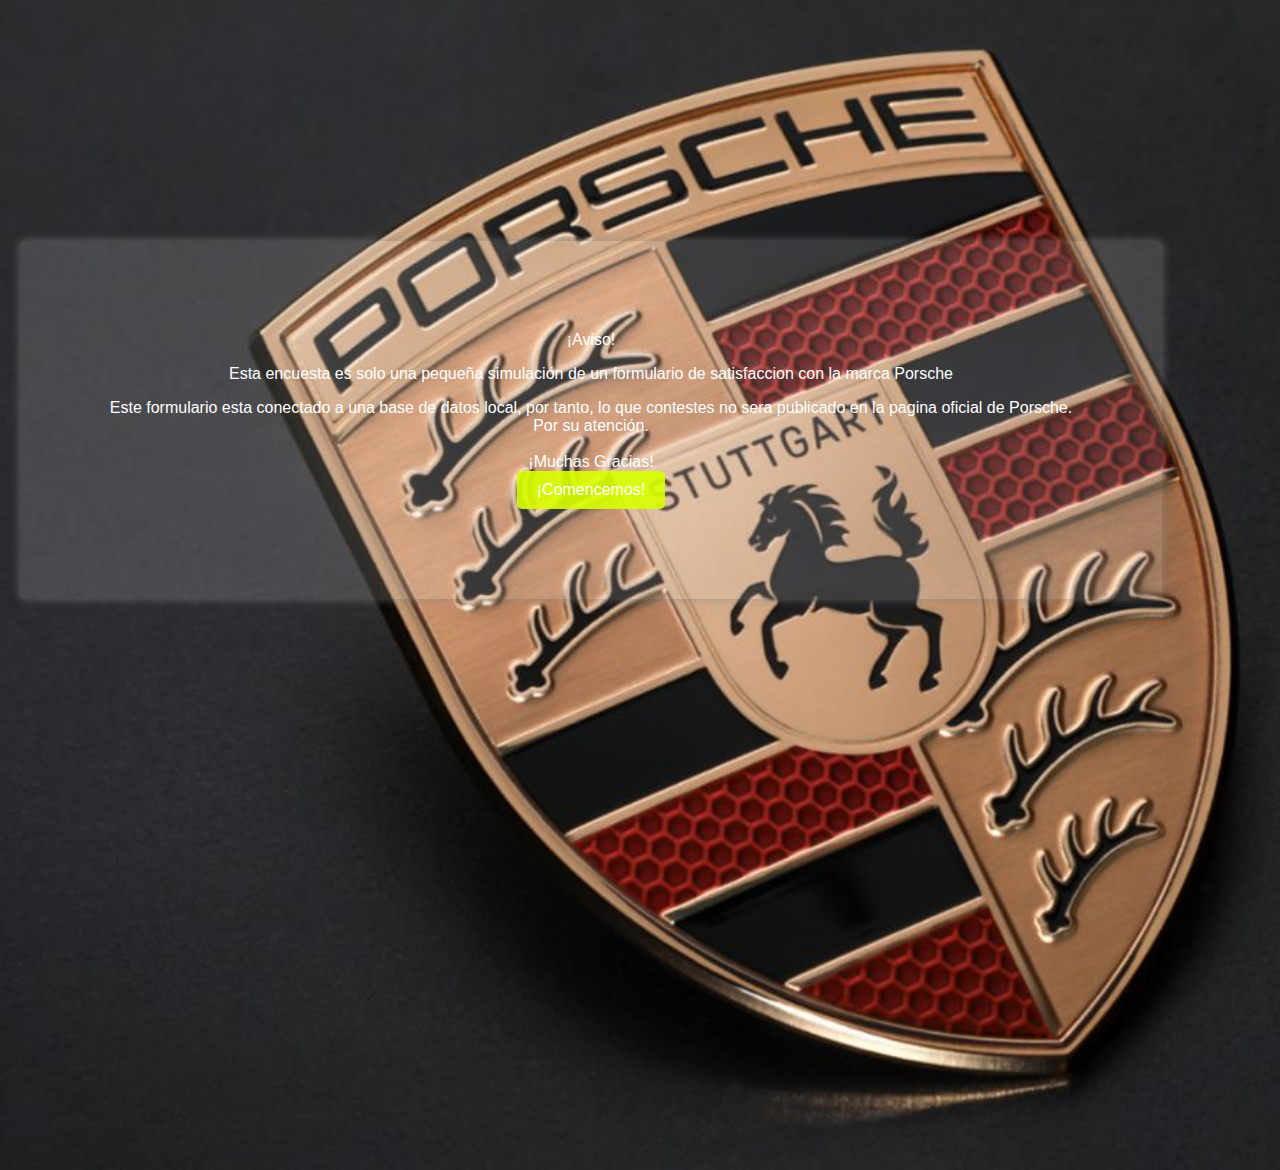
<file: Mi Formulario/index.html>
<!DOCTYPE html>
<html lang="es">
<head>
    <meta charset="UTF-8">
    <meta name="viewport" content="width=device-width, initial-scale=1.0">
    <title>Inicio</title>
    <link rel="stylesheet" href="estilos_index.css">
    <link rel="icon" type="image/jpg" href="Imagenes/logotipo porsche.jpg">
</head>
<body>
    <div class ="background"></div>
    <div class="container">
        <h>¡Aviso!</h>
        <p>Esta encuesta es solo una pequeña simulación de un formulario de satisfaccion con la marca Porsche</p>
        <p1>Este formulario esta conectado a una base de datos local, por tanto, lo que contestes no sera publicado</p1>
        <p2>en la pagina oficial de Porsche.</p2>
        <br><p3>Por su atención.</p3></br>
        <br><p4>¡Muchas Gracias!</p4></br>
        <a href="registro.html" class="btn-custom">¡Comencemos!</a>
    </div>
</body>
</file>
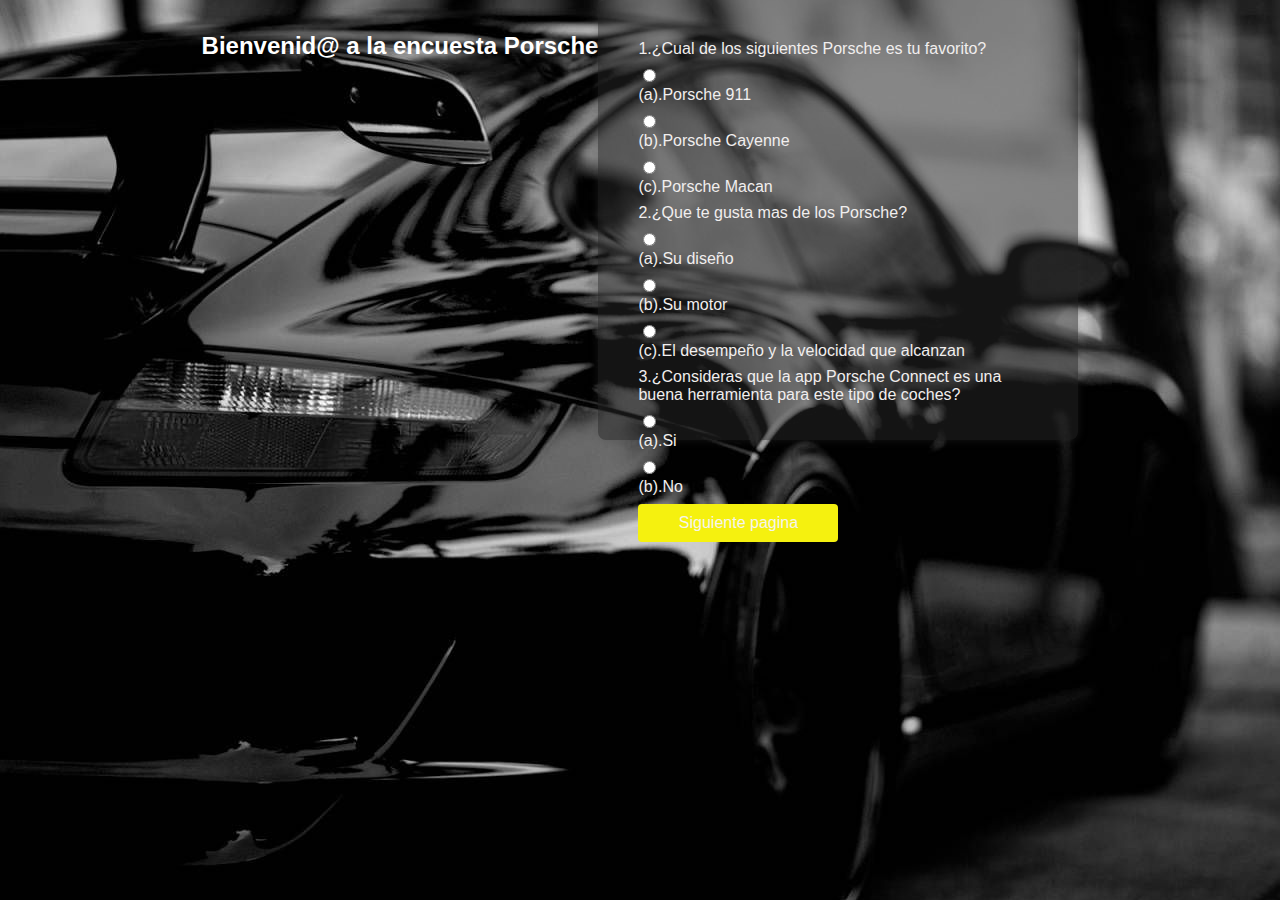
<file: Mi Formulario/encuesta_hoja1.html>
<!DOCTYPE html>
<html>
<head>
  <meta charset ="UTF-8">
  <title>Cuestionario</title>
  <link rel="stylesheet" href="estilos2.css">
  <link rel="icon" type="image/jpg" href="Imagenes/logotipo porsche.jpg">
</head>
<body>
  <h2>Bienvenid@ a la encuesta Porsche</h2>
  <div class="form-container">
  <form action="procesar_encuesta_hoja1.php" method="post">
    <label for="pregunta1">1.¿Cual de los siguientes Porsche es tu favorito?</label>
    <input type="radio" id="porsche_911" name="pregunta1" value="Porsche 911" required>
      <label for="porsche_911">(a).Porsche 911</label>
      <input type="radio" id="porsche_cayenne" name="pregunta1" value="Porsche Cayenne" required>
      <label for="porsche_cayenne">(b).Porsche Cayenne</label>
      <input type="radio" id="porsche_macan" name="pregunta1" value="Porsche Macan" required>
      <label for="porsche_macan">(c).Porsche Macan</label>
  
    <label for="pregunta2">2.¿Que te gusta mas de los Porsche?</label>
    <input type="radio" id="diseno" name="pregunta2" value="Diseño" required>
    <label for="diseno">(a).Su diseño</label>
    <input type="radio" id="motor" name="pregunta2" value="Motor" required>
    <label for="motor">(b).Su motor</label>
    <input type="radio" id="desempeno" name="pregunta2" value="Desempeño" required>
    <label for="desempeno">(c).El desempeño y la velocidad que alcanzan</label>
    
    

    <label for="pregunta3">3.¿Consideras que la app Porsche Connect es una buena herramienta para este tipo de coches?</label>
    <input type="radio" id="si" name="pregunta3" value="Si" required>
      <label for="si">(a).Si</label>
      <input type="radio" id="no" name="pregunta3" value="No" required>
      <label for="no">(b).No</label>
    

    <input type="submit" value="Siguiente pagina">
  </form>
</body>
</div>
</html>
</file>
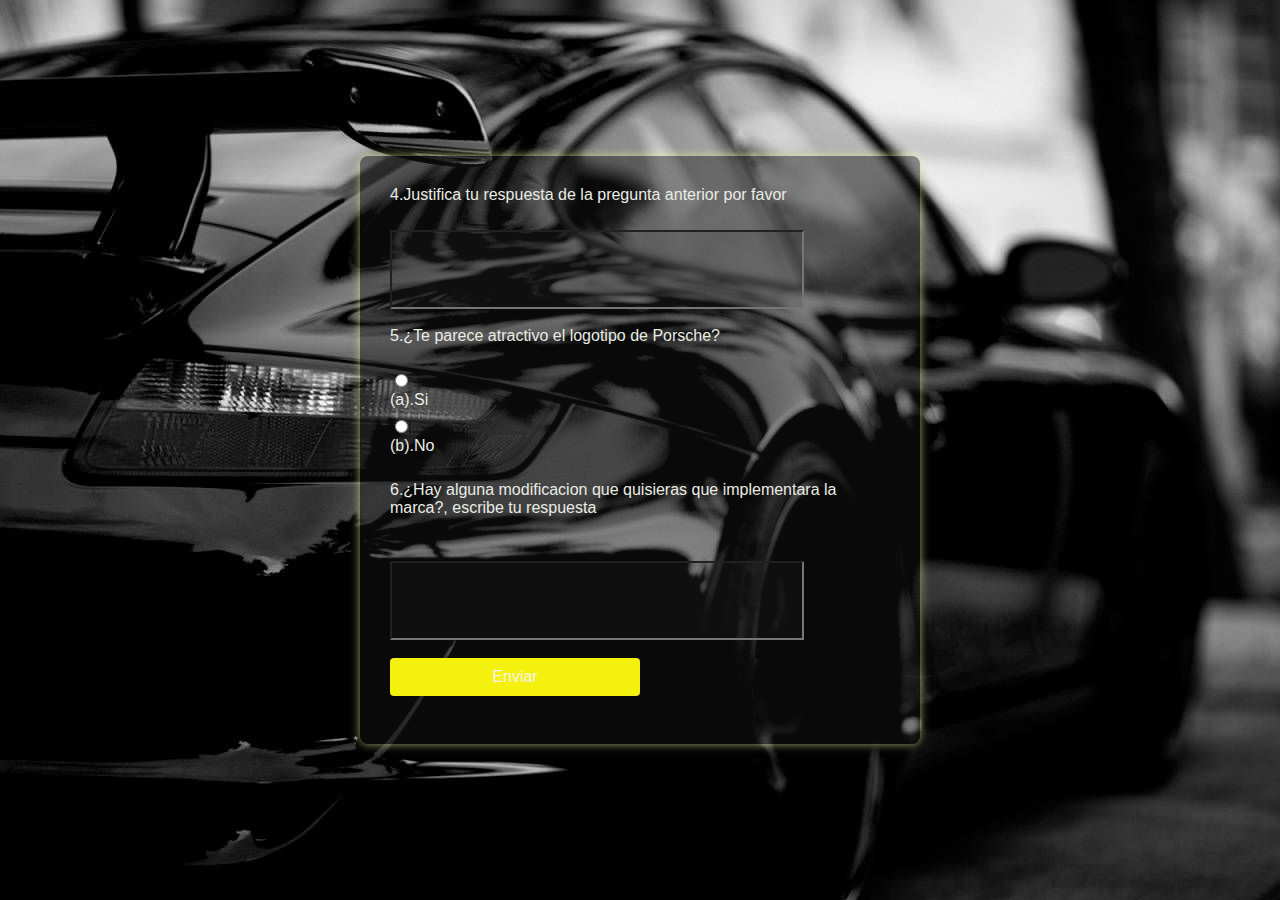
<file: Mi Formulario/encuesta_hoja2.html>
<!DOCTYPE html>
<html>
<head>
  <meta charset="UTF-8">
  <title>Cuestionario</title>
  <link rel="stylesheet" href="style3.css">
  <link rel="icon" type="image/jpg" href="Imagenes/logotipo porsche.jpg">
</head>
<body>
  <div class="form-container">
  <form action="procesar_encuesta_hoja2.php" method="post">
    <label for="pregunta4">4.Justifica tu respuesta de la pregunta anterior por favor</label>
    <br><input type="text" name="pregunta4" required></br>
  
   <br><label for="pregunta5">5.¿Te parece atractivo el logotipo de Porsche?</label></br>
    <input type="radio" id="si" name="pregunta5" value="Si" required>
    <label for="diseno">(a).Si</label>
    <input type="radio" id="no" name="pregunta5" value="No" required>
    <label for="motor">(b).No</label>
    
    <br><label for="pregunta6">6.¿Hay alguna modificacion que quisieras que implementara la marca?, escribe tu respuesta</label></br>
    <br><input type="text" name="pregunta6" autocomplete="no-autocomplete" required ></br>

    <br><input type="submit" value="Enviar"></form></br>
  </form>
</body>
</div>
</html>
</file>
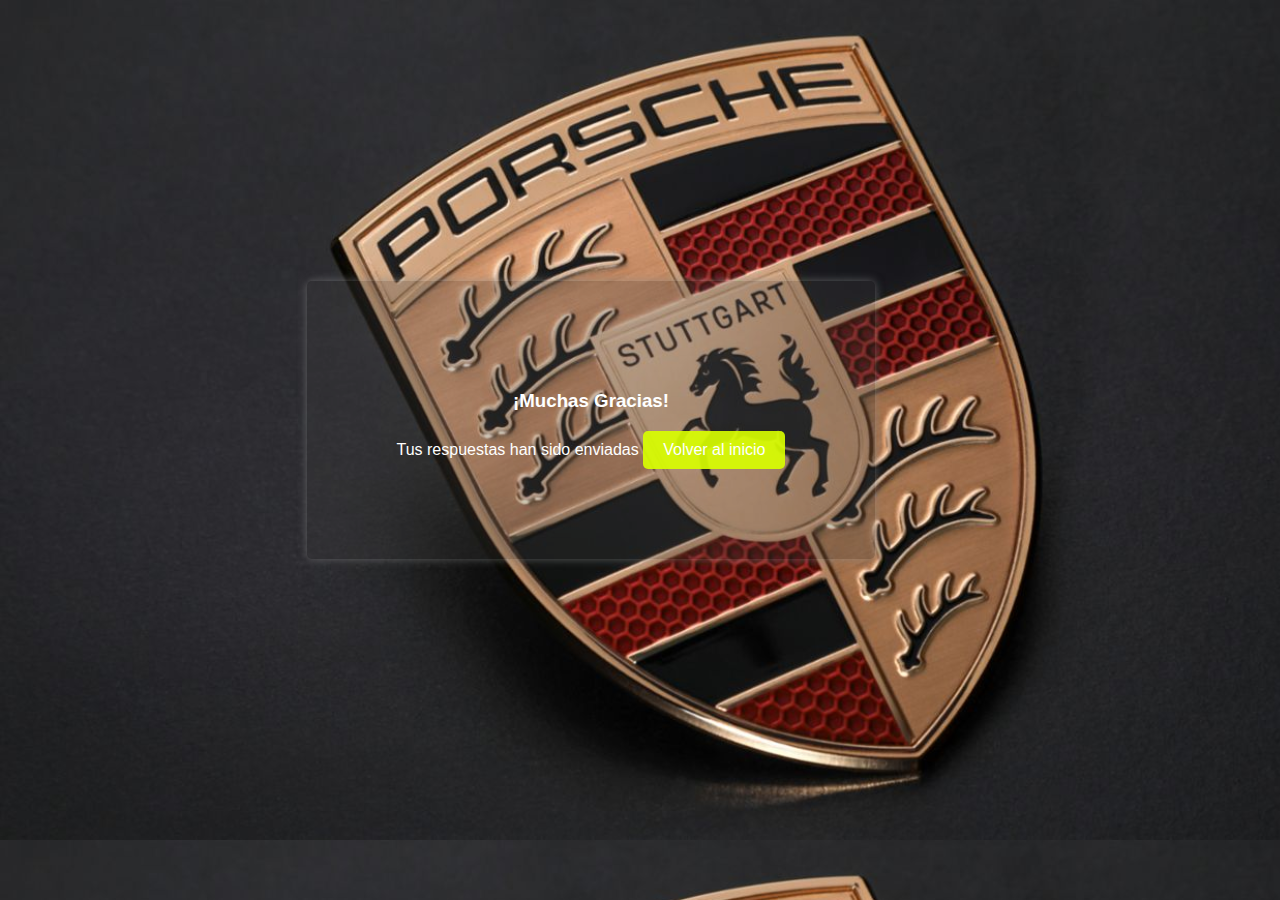
<file: Mi Formulario/final.html>
<!DOCTYPE html>
<html lang ="esp">
    <head>
    <meta charset ="UTF-8">
    <meta name="viewport" content="width= device-width initial-scale=1.0">
    <link rel="stylesheet" href="style4.css">
    <link rel="icon" type="image/jpg" sizes="32x32" href="Imagenes/logotipo porsche.jpg">
    <title>Agradecimiento</title>
    </head>
    <body>
        <div class="container">
        <h3>¡Muchas Gracias!</h3>
        <p3>Tus respuestas han sido enviadas</p3>
        <a href="index.html" class="btn-custom">Volver al inicio</a>
    </div>
    </body>
</html>
</file>
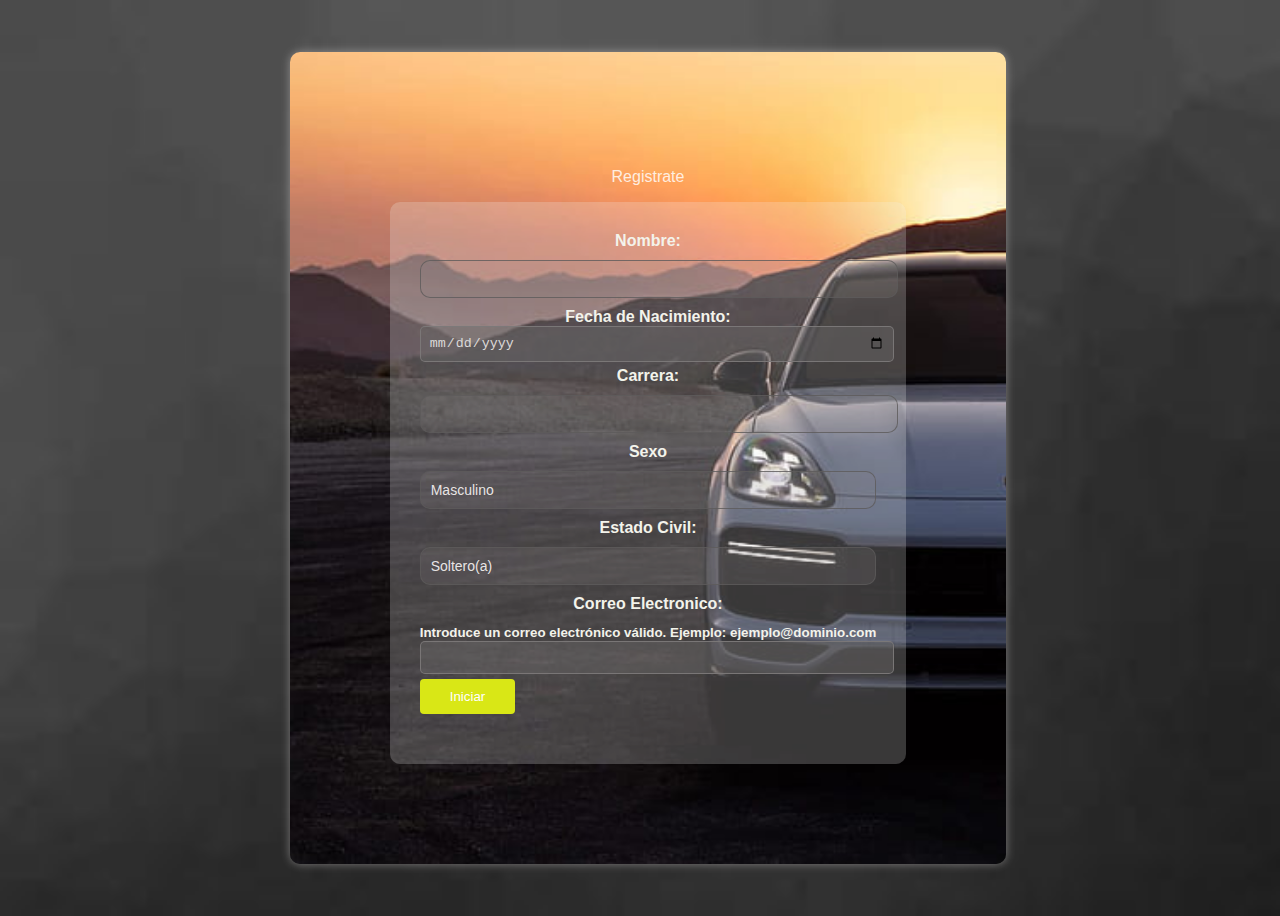
<file: Mi Formulario/registro.html>
<!DOCTYPE html>
<html lang="es">
<head>
    <meta charset="UTF-8">
    <meta name="viewport" content="width=device-width, initial-scale=1.0">
    <title>Registro</title>
    <link rel="stylesheet" href="style.css">
    <link rel="icon" type="image/jpg" href="Imagenes/logotipo porsche.jpg">
</head>
<body>
    <div class="background"></div>
    <div class="form-container">
        <p class="texto-medio">Registrate</p>
    <form action="procesar_registro.php" method="post">
        <label for="nombre">Nombre:</label>
        <input type="text" name="Nombre" autocomplete="no-autocomplete" required>


        <label for="cumpleaños">Fecha de Nacimiento:</label_registro>
        <input type="date" name="Fecha_de_Nacimiento" step="1"min="1990-01-01" max="2050-12-31" >

        <label for="carrera">Carrera:</label>
        <input type="text" name="Carrera" autocomplete="no-autocomplete" required>

        <label for="sexo">Sexo</label>
        <select name="Sexo" class="select-styled">
            <option value="masculino">Masculino</option>
            <option value="femenino">Femenino</option>
        </select>

        <label for="estado_civil">Estado Civil:</label>
        <select name="Estado_Civil" class="select-styled">
            <option value="soltero">Soltero(a)</option>
            <option value="casado">Casado(a)</option>
        </select>

        <label for="email">Correo Electronico:</label>
        <small>Introduce un correo electrónico válido. Ejemplo: ejemplo@dominio.com</small>
        <input type="email" id="email" name="email" auto-complete="no-autocomplete" required>
            <input type="submit" value="Iniciar">

        </select>
    </form> 
    </div>

</body>
</html>
</file>
<file: Mi Formulario/estilos_index.css>
body{
    background-size: cover;
    display: flex;
    align-items: center;
    justify-content: center;
    height: 90vh;
    width: 90%;
    /*Estilos para las hojas html*/
    margin: 5px;
    padding: 10px;

  }

  .background{
    position: absolute;
    top: 0;
    left: 0;
    width: 129%;
    height: 130%;
    background: url('Imagenes/Porsche.jpg') no-repeat center center;
    background-size: cover; /* Asegura que la imagen de fondo cubra toda la página */
    z-index: -2; /* Coloca la imagen de fondo detrás del formulario */
  }



  h{
    text-align: center;
    color: white;
  }
  p, p1, p2, p3,p4{
    color: white
  }


  .container{
    font-family: 'Segoe UI', Tahoma, Geneva, Verdana, sans-serif;
    background-color: rgba(241, 241, 241, 0.151);
    position: relative;
    z-index: 2;
    padding: 90px;
    border-radius: 5px;
    box-shadow: 0 0 10px rgba(136, 137, 138, 0.603);
    text-align: center;
  }
  
  .btn-custom {
    display: inline-block;
    background-color: #d9ff00e8;
    color: white;
    padding: 10px 20px;
    border-radius: 5px;
    text-decoration: none;
    font-size: 16px;
    transition: background-color 0.3s ease, transform 0.3s ease;
}
.btn-custom:hover {
    background-color: #00b309;
    transform: scale(1.05);
    color: white;
}
</file>
<file: Mi Formulario/estilos2.css>
body{
    font-family: Arial, sans-serif;
    background-image: url('Imagenes/Fondo de pantalla porsche.jpg');
    background-size: cover;
    margin: 0;
    padding: 0;
    display: flex;
    justify-content: center;
    align-items:first baseline;
    height: 80vh;
}

h2 {
    color: white;
    align-items: center;
    height: 40vh;
    width: -30%;
} 


.form-container{
    background: #27272785;
    padding: 40px;
    border-radius: 8px;
    box-shadow: 0 0 10px rgba(63, 63, 62, 0.342);
    max-width: 400px;
    width: 90%;
    filter: blur (2px);
    height: 40vh;
    
}


label {
    display: block;
    margin-bottom: 8px;
    color: #f1eeee;
}

input[type="radio"] {
    margin-right: 10px;
}


input[type="submit"] {
    width: 50%;
    padding: 10px;
    background-color: #f5f10f;
    border: none;
    border-radius: 4px;
    color: rgb(245, 244, 239);
    font-size: 16px;
    cursor: pointer;
}

input[type="submit"]:hover {
    background-color: #48db48e0;
}
</file>
<file: Mi Formulario/style3.css>
body{
    font-family: Arial, sans-serif;
    background-image: url('Imagenes/Fondo de pantalla porsche.jpg');
    background-size: cover;
    margin: 0;
    padding: 0;
    display: flex;
    justify-content: center;
    align-items: center;
    height: 100vh;
}



.form-container {
    background: #1616156b;
    padding: 30px;
    border-radius: 8px;
    box-shadow: 0 0 10px rgba(238, 247, 161, 0.678);
    max-width: 500px;
    width: 120%;
    filter: blur (5px);
    
}



label {
    display: block;
    margin-bottom: 8px;
    color: #e9ece4;
}

input[type="radio"] {
    margin-right: 10px;
}


input[type="submit"] {
    width: 50%;
    padding: 10px;
    background-color: #f5f10f;
    border: none;
    border-radius: 4px;
    color: rgb(245, 244, 239);
    font-size: 16px;
    cursor: pointer;
}

input[type="submit"]:hover {
    background-color: #42e442;
}

input[type="text"]{
    width: 70%;
    padding: 30px;
    background-color: rgba(49, 49, 49, 0.164);
    color: rgb(245, 244, 239);
    box-shadow: rgba(211, 209, 209, 0.555);
}
</file>
<file: Mi Formulario/style4.css>
body{
    background-image: url('Imagenes/Porsche.jpg');
    background-size: cover;
    font-family: Arial, Helvetica, sans-serif ;
    display: flex;
    align-items: center;
    justify-content: center;
    height: 90vh;
    width: 90%;
    /*Estilos para las hojas html*/
    margin: 5px;
    padding: 10px;
  

  }
 
  h3{
    text-align: center;
    color: white;
  }
  p3{
    color: white
  }
  
  .btn-custom {
    display: inline-block;
    background-color: #d9ff00e8;
    color: white;
    padding: 10px 20px;
    border-radius: 5px;
    text-decoration: none;
    font-size: 16px;
    transition: background-color 0.3s ease, transform 0.3s ease;
}
.btn-custom:hover {
    background-color: #00b309;
    transform: scale(1.05);
    color: white;
}

.container{
  background-color: rgba(61, 62, 63, 0.274);
  position: relative;
  z-index: 2;
  padding: 90px;
  border-radius: 5px;
  box-shadow: 0 0 10px rgba(136, 137, 138, 0.603);
  text-align: center;
}
</file>
<file: Mi Formulario/style.css>
body{
    background: url('Imagenes/fondo_gris_oscuro.jpg') no-repeat;
    background-size: cover;
    flex-direction: column;
    font-family: Arial, Helvetica, sans-serif ;
    display: flex;
    align-items: center;
    justify-content: center;
    height: 100vh;
    width: 100%;
    /*Estilos para las hojas html*/
    /*margin: 5px;*/
    /*padding: 10px;*/
    overflow: hidden;
  }

  .background{
    position: absolute;
    top: 0;
    left: 0;
    width: 100%;
    height: 100%;
    z-index: -2; /* Coloca la imagen de fondo detrás del contenido */
    filter: blur(10px); /* Aplicar difuminado */ 

  }


/*.logo {
   position: absolute;
    width: 80px; /* Ajusta el tamaño del logotipo */
    /*top: 52px;
    right: 895px; 
    height: auto;
    z-index: 10; 
    
/*}
  */

  .textomedio{
    text-align: center;
    color: white;
    font-size: 30px; /* Ajusta el tamaño según sea necesario */

  }



  /*form-container registro*/
  .form-container{
    background-image: url('Imagenes/Porsche Cayenne.jpg');
    background-size: cover; /* Ajuste para no repetir la imagen y cubrir el contenedor */
    background-color: rgba(138, 137, 136, 0.315);
    position: center;
    z-index: 2;
    padding: 100px;
    border-radius: 10px;
    box-shadow: 0 0 10px rgba(231, 228, 228, 0.425);
    text-align: center;
    color: rgba(255, 255, 255, 0.822);
    z-index: 1;
    /*width: 30px;*/
    /*filter: blur(2px); /* Aplicar difuminado */
    /*transition: filter 0.3s ease-in-out;*/
  }

  .form-container:hover {
    filter: blur(0); /* Eliminar difuminado al pasar el ratón */
}
/*form transparente*/
form {
  display: flex;
  flex-direction: column;
  background-color: rgba(241, 241, 241, 0.233); /* Fondo blanco semitransparente para el formulario */
  /*background-image: url('Imagenes/Porsche Cayenne.jpg');*/
  background-size: cover;
  padding: 30px;
  border-radius: 10px;
}


  
  label, input, select {
    display: block;
    margin-bottom: 10px;
    text-decoration-color: rgba(253, 253, 253, 0.979) ;
    color: rgb(219, 217, 217);
    
}

label{
    font-weight: bold;
    text-decoration: #f5f5f4;
    color: #f3f3eb;

}

input[type="text"],
.select-styled {
    width: 100%;
    padding: 10px;
    border: 1px solid #5c5a5acc;
    border-radius: 10px;
    font-size: 14px;
    text-decoration-color: #f0eded;
    background-color:rgba(141, 138, 138, 0.185);
}

select {
    appearance: none;
    -webkit-appearance: none;
    -moz-appearance: none;
    background-color: rgba(104, 103, 103, 0.322);
    color:rgba(241, 238, 238, 0.959);
   /*background: url('flecha.png') no-repeat right center;*/
    background-size: 20px;
    padding-right: 30px; /* Ajusta el padding para evitar que el texto se superponga con la flecha */
}

input[type="submit"] {
    width: auto;
    padding: 10px 30px;
    background-color: #d9e716;
    color: white;
    border: none;
    border-radius: 4px;
    cursor: pointer;  
}

input[type="submit"]:hover {
    background-color: #09f009;
    transform: scale(1.05);
}

/*.email-input{
  width: 400px; /*Ajusta el tamaño segun tus necesidades*/
  /*padding: 8px; /* Añade un poco de relleno para mejor apariencia*/
  /*font-size: 40px; /*Ajusta el tamaño de la fuente*/



input[type="email"] {
    width: 100%;
    padding: 8px;
    margin-bottom: 5px;
    border: 1px solid #7c7979ef;
    border-radius: 5px;
    background-color: rgba(104, 103, 103, 0.466);
}


.option{
  background-color: rgba(116, 115, 115, 0.185);

}

input[type="date"]{
  width: 100%;
    padding: 8px;
    margin-bottom: 5px;
    border: 1px solid #7c7979ef;
    border-radius: 5px;
    background-color: rgba(104, 103, 103, 0.466);

}
</file>
